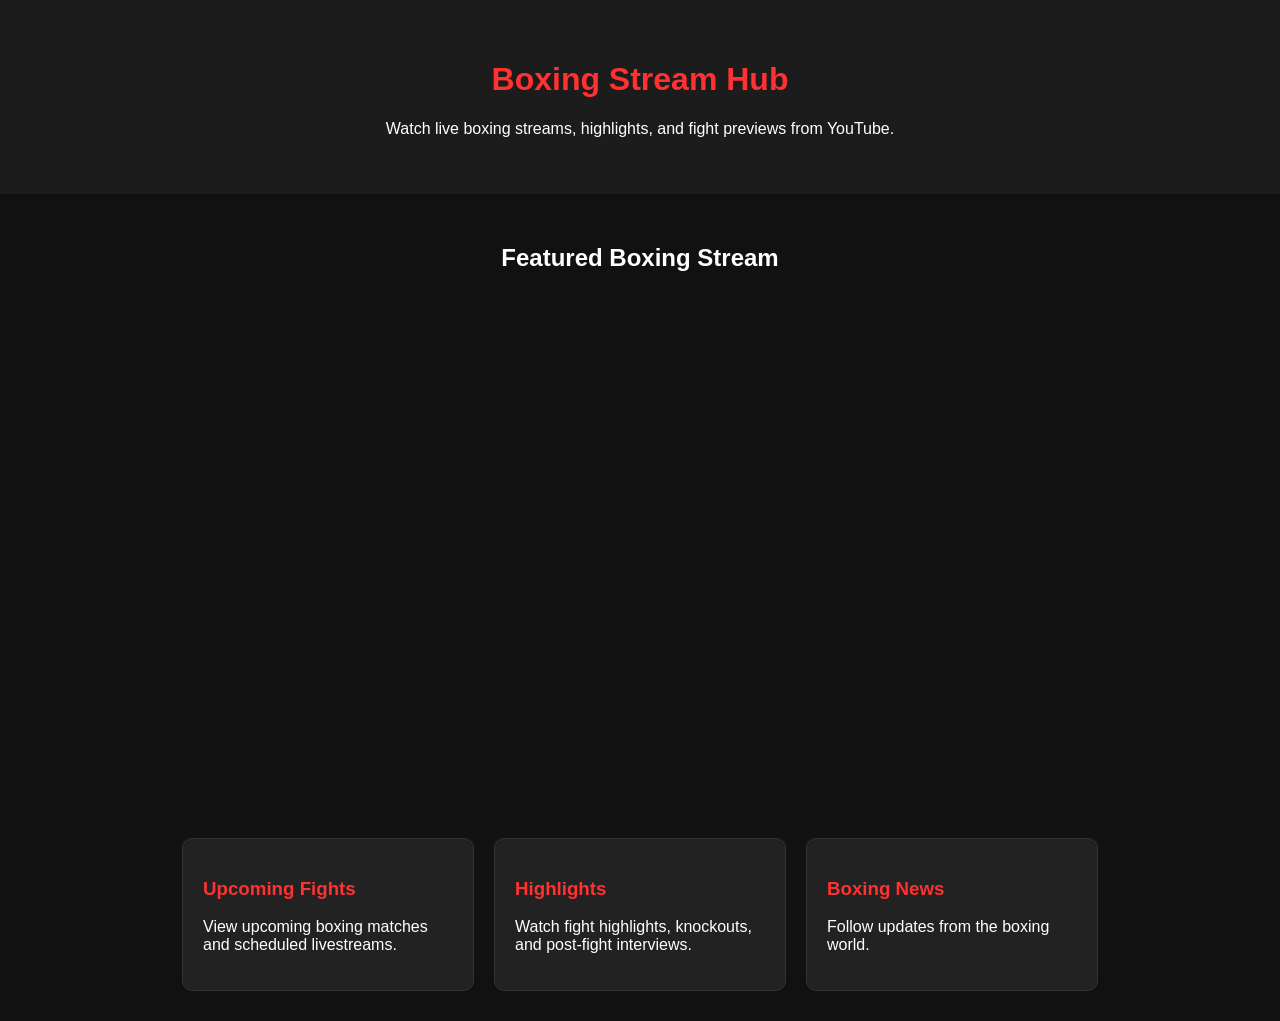
<file: Steamproject/index.html>
<!DOCTYPE html>
<html lang="en">
<head>
  <meta charset="UTF-8" />
  <meta name="viewport" content="width=device-width, initial-scale=1.0" />
  <title>Boxing Stream Hub</title>
  <link rel="stylesheet" href="Stream.css" />
</head>
<body>

  <header>
    <h1>Boxing Stream Hub</h1>
    <p>Watch live boxing streams, highlights, and fight previews from YouTube.</p>
  </header>

  <main>
    <section class="hero">
      <h2>Featured Boxing Stream</h2>

      <div class="video-container">
<iframe
  width="800"
  height="450"
  src="https://www.youtube.com/embed/jfKfPfyJRdk"
  title="YouTube live stream"
  frameborder="0"
  allow="autoplay; encrypted-media; picture-in-picture"
  allowfullscreen>
</iframe>
</div>
    </section>

    <section class="cards">
      <div class="card">
        <h3>Upcoming Fights</h3>
        <p>View upcoming boxing matches and scheduled livestreams.</p>
      </div>

      <div class="card">
        <h3>Highlights</h3>
        <p>Watch fight highlights, knockouts, and post-fight interviews.</p>
      </div>

      <div class="card">
        <h3>Boxing News</h3>
        <p>Follow updates from the boxing world.</p>
      </div>
    </section>
  </main>

</body>
</html>
</file>
<file: Steamproject/Stream.css>
body {
  margin: 0;
  font-family: Arial, sans-serif;
  background: #111;
  color: white;
}

header {
  text-align: center;
  padding: 40px 20px;
  background: #1c1c1c;
}

header h1 {
  color: #ff3131;
}

main {
  padding: 30px;
}

.hero {
  max-width: 900px;
  margin: auto;
  text-align: center;
}

.video-container {
  position: relative;
  padding-bottom: 56.25%;
  height: 0;
  margin-top: 20px;
}

.video-container iframe {
  position: absolute;
  width: 100%;
  height: 100%;
  left: 0;
  top: 0;
}

.cards {
  display: flex;
  gap: 20px;
  margin-top: 40px;
  justify-content: center;
  flex-wrap: wrap;
}

.card {
  background: #222;
  padding: 20px;
  width: 250px;
  border-radius: 10px;
  border: 1px solid #333;
}

.card h3 {
  color: #ff3131;
}
</file>
